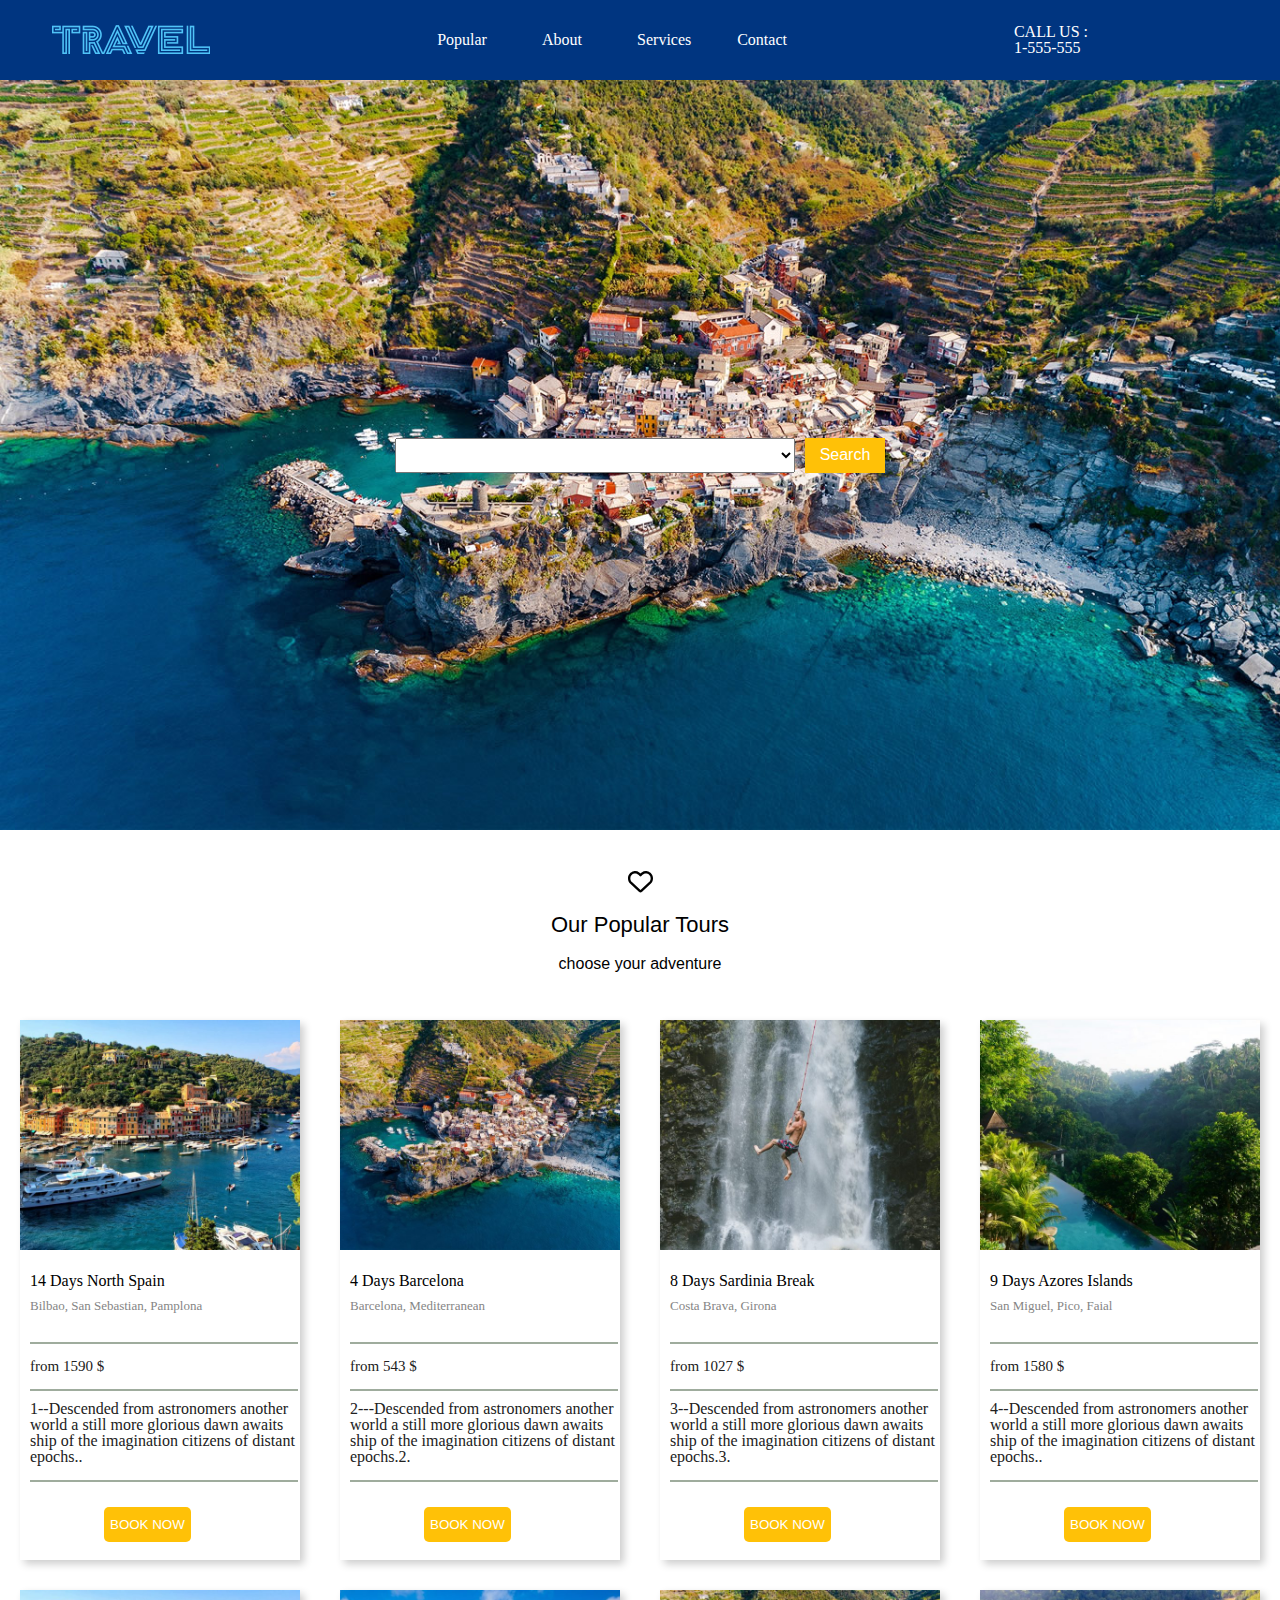
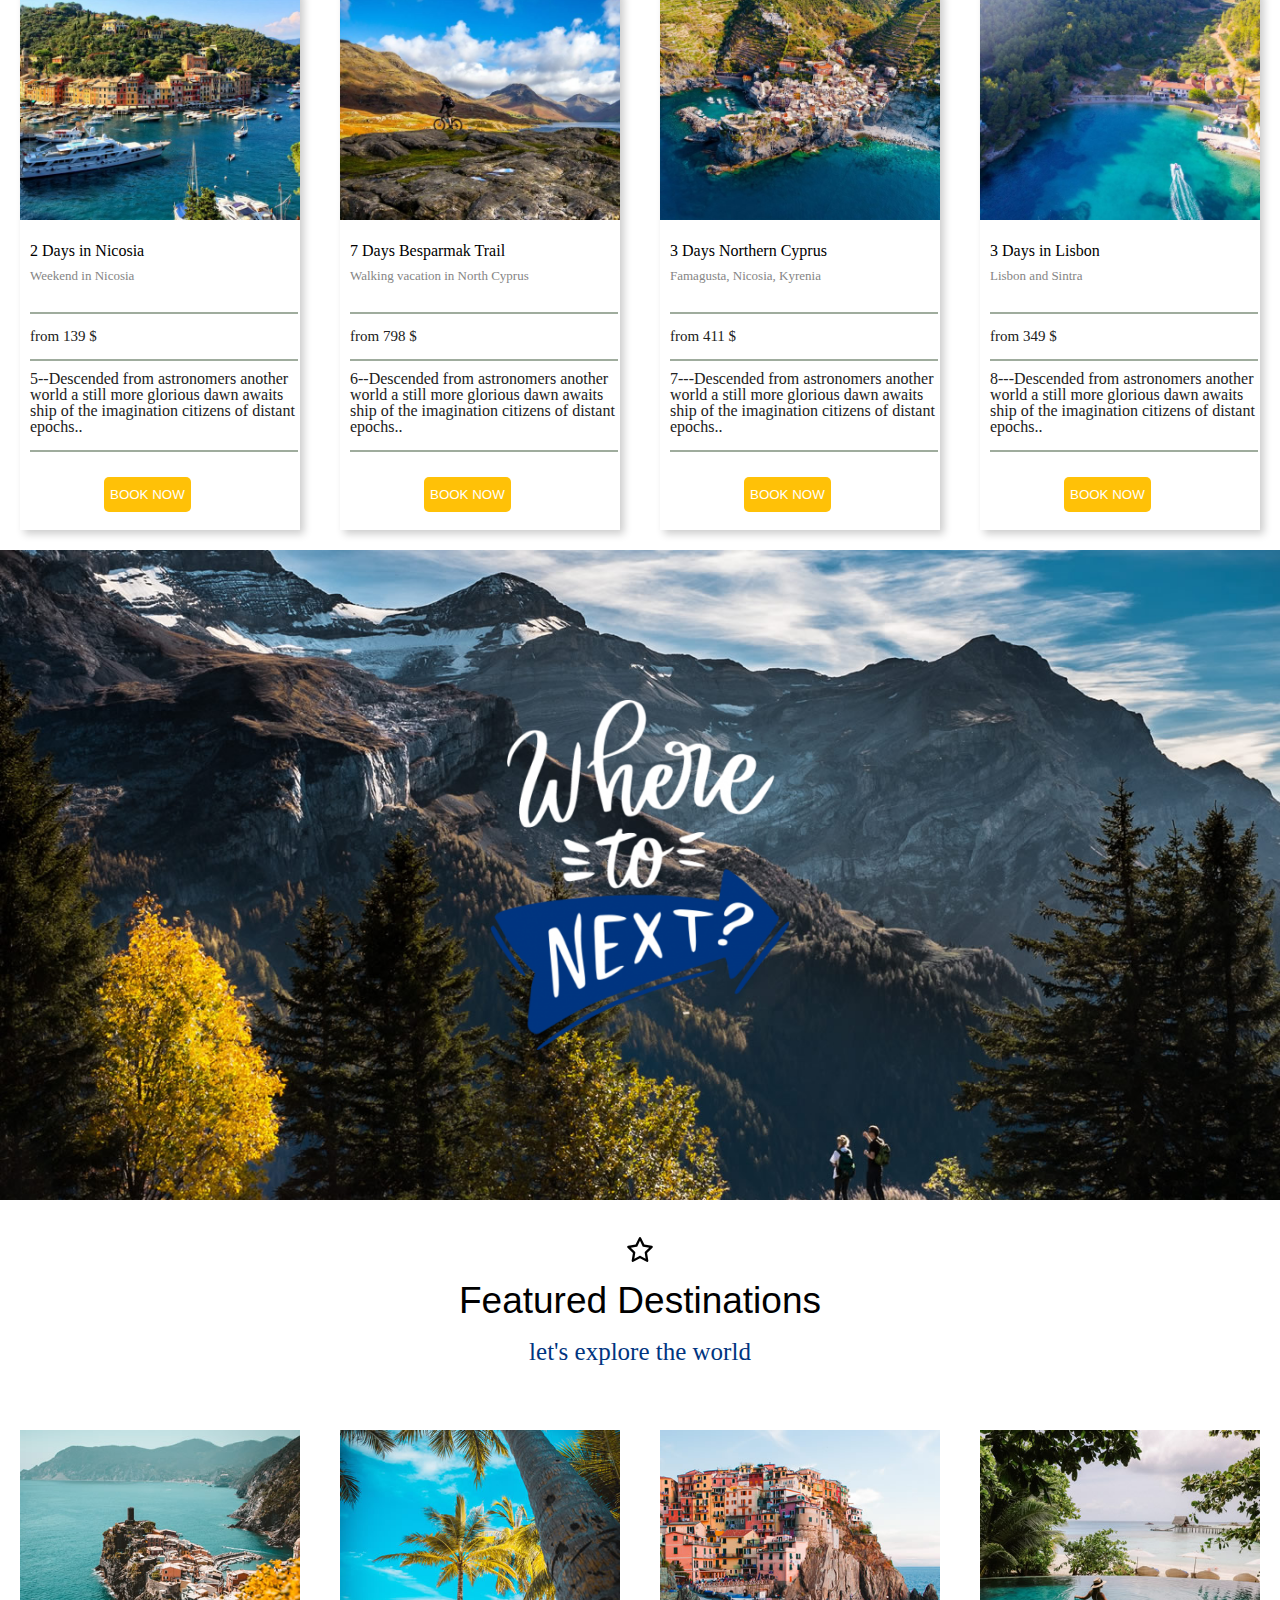
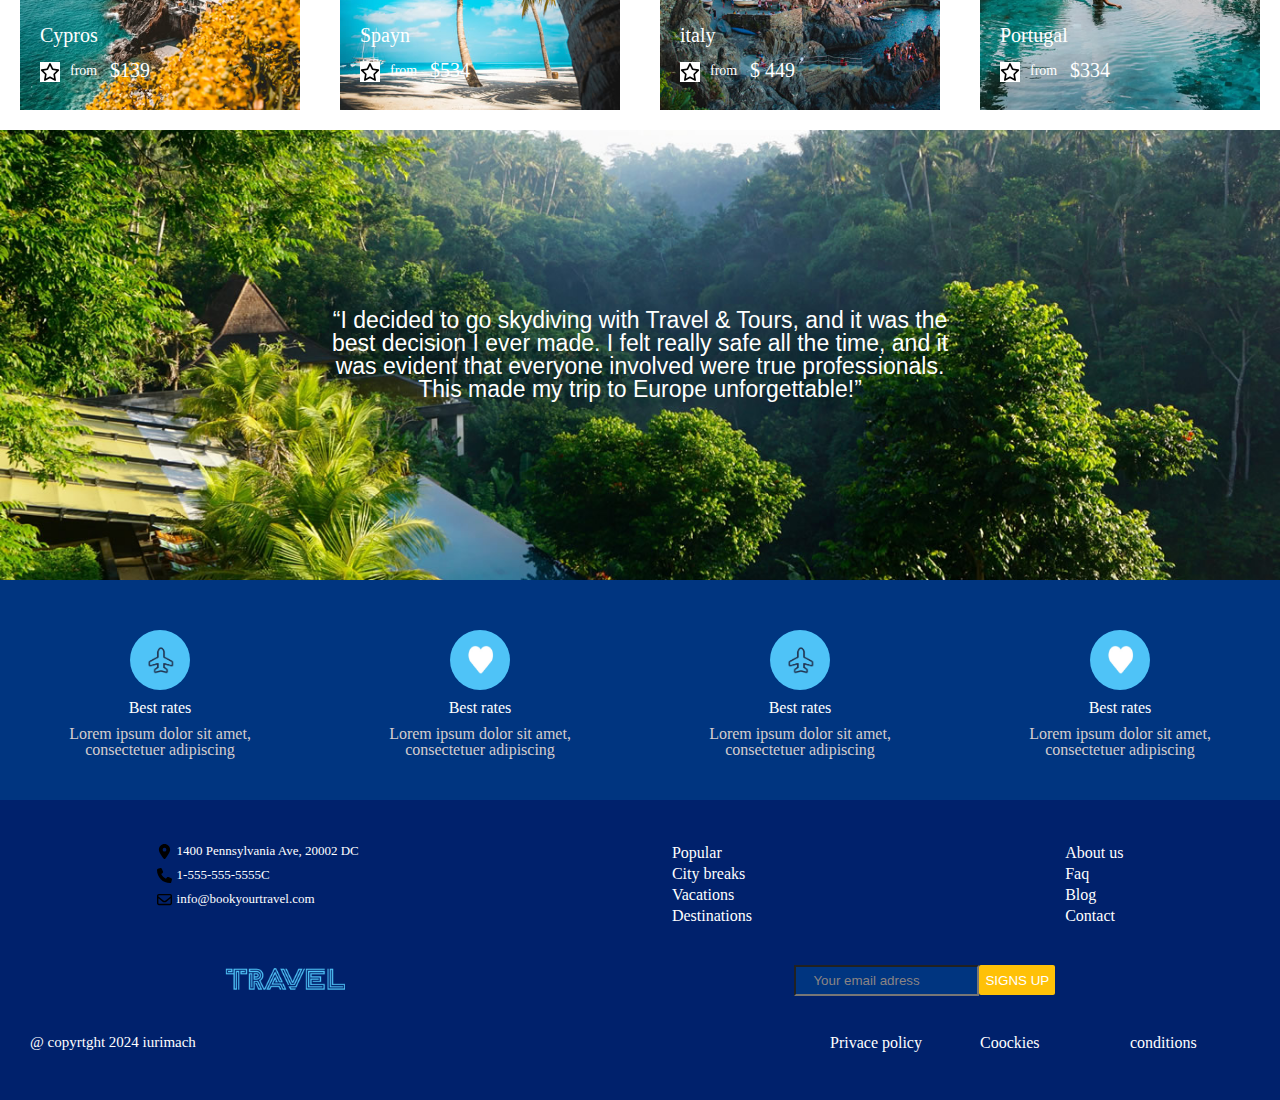
<file: index.html>
<!DOCTYPE html>
<html lang="en">
<head>
    <meta charset="UTF-8">
    <meta name="viewport" content="width=device-width, initial-scale=1.0">
    <title>travel</title>
    <link rel="stylesheet" href="css/reset.css">
    <link rel="stylesheet" href="css/style.css">
    <link rel="stylesheet" href="css/response.css">
    <link rel="stylesheet" href="https://cdnjs.cloudflare.com/ajax/libs/font-awesome/6.0.0/css/all.min.css" integrity="sha512-Ly3gW98vlV5/Hw4+jdZsb1hCGx0VqHpa3D27+Hapn0U0f1lV6pVpeGwQ1dz4+4+EcPVsFgPhmC8gAkjUSIfnUg==" crossorigin="anonymous" referrerpolicy="no-referrer" />
  
</head>
<body>
    <header class="header">
        <div class="headerlogo">
            <a href="#home"><img src="images/logo.png" alt=""></a>
        </div>
        <nav>
            <a href="#home">Popular</a>
            <a href="#about" class="about">About</a>
            <a href="#services" class="services">Services</a>
            <a href="#contact" class="contact">Contact</a>
        </nav>
        <div class="headercontact">
            <p class="headercontact_p">CALL US :</p>
            <p class="headercontact_p">1-555-555</p>

        </div>
        
    </header>

    <div class="coverfotodiv">
        
        <div class="coverfotodiv-infut-wrapper">
            
                <select id="cars" name="cars" class="coverfotodiv-infut">
                    <option value="0" selected></option>
                    <option value="volvo">Cupros</option>
                    <option value="saab">Italy</option>
                    <option value="mercedes">portugal</option>
                    <option value="audi">Spain</option>
                </select>
                <button class="coverbutton" onclick="zoro()">Search</button>
        </div>
    </div>
    <div class="divwrapper2">
        <img src="images/heart-regular.svg" alt="err" class="heart-icon">
        <p class="diwwraper2-p2">Our Popular Tours</p>
        <p class="diwwraper2-p3">choose your adventure</p>
        
    </div>

    <div id="items-container">
       <!-- ეს ივსება ჯს მხრიდან აიტემებით -->
        <div id="itemList">
           
        </div>   
    </div>
    <div class="section3">
        <img src="images/sect3/banner-350x400.png" alt="imgerr" class="sect3-img">
    </div>
    <div class="divwrapper22" >
        <img src="images/star-regular.svg" alt="err" class="heart-icon">
        <p class="diwwraper2-p2" style="font-size: 37px; font-family: 'Work Sans', sans-serif;">Featured Destinations</p>
        <p class="diwwraper2-p3" style="font-family: Satisfy; font-size: 25px;
        color: #003580;">let's explore the world</p>
    </div>
    <div id="items-container2">
        <!-- ეს ივსება ჯს მხრიდან აიტემებით -->
         <div id="itemList2">
           
         </div>   
     </div>
    
    <div class="section5">
        <p class="section5_p">“I decided to go skydiving with Travel & Tours, and it was the best decision I ever made. I felt really safe all the time, and it was evident that everyone involved were true professionals. This made my trip to Europe unforgettable!”
        </p>

    </div>

    <section class="section6">
        <div class="section6-div1-wrapper">
            <div class="section6-div1-wrapper-textwrapper">

                <div class="section6-div-1-imgbacground"><img src="images/airplan2.png" alt="err" class="section6-div1-img"> </div>
                <h3 class="section6-div1-h3">Best rates</h3>
                <p class="section6-div1-p">Lorem ipsum dolor sit amet, consectetuer adipiscing</p>
               
            </div>

            <div class="section6-div1-wrapper-textwrapper">

                <div class="section6-div-1-imgbacground"><img src="images/hear3.png" alt="err" class="section6-div1-img"> </div>
                <h3 class="section6-div1-h3">Best rates</h3>
                <p class="section6-div1-p">Lorem ipsum dolor sit amet, consectetuer adipiscing</p>
               
            </div>
            <div class="section6-div1-wrapper-textwrapper">

                <div class="section6-div-1-imgbacground"><img src="images/airplan2.png" alt="err" class="section6-div1-img"> </div>
                <h3 class="section6-div1-h3">Best rates</h3>
                <p class="section6-div1-p">Lorem ipsum dolor sit amet, consectetuer adipiscing</p>
               
            </div>
            <div class="section6-div1-wrapper-textwrapper">

                <div class="section6-div-1-imgbacground"><img src="images/hear3.png" alt="err" class="section6-div1-img"> </div>
                <h3 class="section6-div1-h3">Best rates</h3>
                <p class="section6-div1-p">Lorem ipsum dolor sit amet, consectetuer adipiscing</p>
               
            </div>
        </div>

        <div class="section6-div2-wrapper"></div>

    </section>
    <footer>
        <div class="footerheader">
            <div class="footerdiv1">
                <div class="footerdiv1child1">
                    <img src="images/location-dot-solid.svg" alt="fotoerr" class="iconfoter">
                    <p class="footerspan">1400 Pennsylvania Ave, 20002 DC</p>
                </div>
                <div class="footerdiv1child1">
                    <img src="images/phone-solid.svg" alt="fotoerr" class="iconfoter">
                    <p class="footerspan"> 1-555-555-5555C</p>
                </div>
                <div class="footerdiv1child1">
                    <img src="images/konvertr.svg" alt="fotoerr" class="iconfoter">
                    <p class="footerspan">info@bookyourtravel.com</p>
                </div>
            </div>

            <div class="fototerdiv2">
                <a href="#Popular" class="fototerdiv2ahref">Popular</a>
                <a href="#City breaks" class="fototerdiv2ahref">City breaks</a>
                <a href="#Vacations" class="fototerdiv2ahref">Vacations</a>
                <a href="#Destinations" class="fototerdiv2ahref">Destinations</a>

            </div>

            <div class="fototerdiv2">
                <a href="#About us" class="fototerdiv2ahref">About us</a>
                <a href="#Faq" class="fototerdiv2ahref">Faq</a>
                <a href="#Blog" class="fototerdiv2ahref">Blog</a>
                <a href="#Contact" class="fototerdiv2ahref">Contact</a>

            </div>
        </div>

        <div class="footercentr">
            <div> <img src="images/logo.png" alt="fotoerr" class="footertravel"></div>
           
            <div class="email">
                <input type="text" placeholder="Your email adress" class="footeremail">
                <button class="footerbutton">Signs up</button>
            </div>
        </div>
        <div class="footerend">
            <div>
                <p class="footerendp">@  copyrtght 2024 iurimach</p>
            </div>
            <div class="footerednpwrapper">
                <p class="footerednpwrapperpteg">Privace policy</p>
                <p class="footerednpwrapperpteg">Coockies</p>
                <p class="footerednpwrapperpteg"> conditions</p>
                

            </div>
        </div>

    </footer>
      
    <script src="js/app.js"></script>
</body>
</html>
</file>
<file: css/style.css>
.header{
    display: flex;
    justify-content: space-between;
    align-items: center;
    background-color: #003580;
   width: 100%;
   
}
.headerlogo{
    margin-left: 4%;
}
.headerh1{
    color: wheat;
    
}
nav {
    
   display: flex;
   justify-content: space-around;
   align-items: center;
    width: 400px;
    height: 80px;
    margin: 0 auto;
    overflow: hidden;
}


nav a {
    
   width: 50px;
    display: block;
    color: white;
    text-align: center;
    
    text-decoration: none;
}

/* Change color on hover */
nav a:hover {
    background-color: #ddd;
    color: black;
}

.headercontact{
    margin-right: 15%;
}
.headercontact_p{
    color: white;
}

.coverfotodiv{
    background-image: url("../images/div1/div1_img2.jpg");
    width: 100%;
    height: 750px;
    background-repeat: no-repeat;
    background-size: contain;
    display: flex;
    justify-content: center;
    align-items: center;
    position: relative;
    background-size: cover;
    
}

.coverfotodiv-infut-wrapper{
    
    display: flex;
    justify-content: center;
    position: absolute;
    align-items: center;
    flex-wrap: wrap;
}

.coverfotodiv-infut{
    width: 400px;
    height: 35px;
  
}
.coverbutton{
    height: 35px;
    width: 80px;
    margin-left: 10px;
    border: none;
    background-color: #ffc107;
    color:white;
    font-size: 16px;
    cursor: pointer;
}
/*       meore    divi     მეორე      დივი----- */

.divwrapper2{
   
    display: flex;
    flex-direction:column;
    width: 100%;
    height: 100px;
    margin-top: 40px;
    justify-content: center;
    align-items: center;
}
.divwrapper22{
   
    display: flex;
    flex-direction:column;
    width: 100%;
    height: 100px;
    margin-top: 50px;
    
   
    justify-content: center;
    align-items: center;
}

.diwwraper2-p2{
    margin-top: 20px;
    font-family: Impact, Haettenschweiler, 'Arial Narrow Bold', sans-serif;
    font-size: 22px;
}
.diwwraper2-p3{
    margin-top: 20px;
    font-family:Arial, Helvetica, sans-serif;
}
.heart-icon{
    height: 25px;
}


/* items style------------                                  ------------------*/
#items-container{
    width: 100%;
   
}
#itemList{
    width: 100%;
    height: auto;
    position: relative;
    display: flex;
    flex-wrap: wrap;
   justify-content: space-around;
   margin-top: 20px;

}
/* ეს არის თითოეული იტემის ყუთი */
.item{ 
    width: 280px;
    height: 540px;
    margin-top: 30px;
    
    box-shadow: 4px 4px 8px rgba(0, 0, 0, 0.2);
}
.itemimg{
    width: 280px;
    height: 230px;
    margin-bottom: 20px;

}
.item>h2{
   margin-left: 10px;
   margin-bottom: 10px;
}
.item>h3{
    color: #858585;
    font-size: 13px;
    margin-left: 10px;
    margin-bottom: 30px;
}

.item>p{
    width: 95%;
    margin-left: 10px;

    color: #212121;
}

.itemprice{
    width: 100%;
    font-size: 15px;
}
/* ეს აკეთებს ხაზის გავლებას ქვემოდან დივის */
.itemprice::after {
    content: "";
     border: 1px solid #9fac9d;
      width: 100%;
     display: block;
     margin-top: 15px;
    }

.itemprice::before {
    content: "";
        border: 1px solid #9fac9d;
        width: 100%;
        display: block;
        margin-bottom: 15px;
    }
.description{
    margin-top: 10px;
}
.description::after {
    content: "";
  
    border: 1px solid #9fac9d;
    width: 100%;
    display: block;
    margin-top: 15px;
    margin-bottom: 15px; 
}






.itembutton{
    background-color: #ffc107;
    border:  none;
    cursor: pointer;
    height: 35px;
    border-radius: 5px;
    margin-top: 10px;
    margin-left: 30%;
    color: #FFFFFF;
}



/* section 3 */

.section3{
    margin-top: 20px;
    position: relative;
    width: 100%;
    background: url('../images/sect3/sec3-img.jpg') ;
    height: 650px;
    display: flex;
    align-items: center;
    justify-content: center;
    background-repeat: no-repeat;
    background-size: cover;
   
}
.sect3-img{
    position: absolute;
    max-width: 300px;
    height: 350px;

}


/*----------------------------- conteiner 4 - item 2------------------------- */

#items-container2{
    margin-top: 80px;
}
#itemList2{
    display: flex;
    width: 100%;
    height: 270px;
    height: auto;
    position: relative;
    display: flex;
    flex-wrap: wrap;
   justify-content: space-around;
   margin-top: 20px;
 
}
.item2{
    position: relative;
    height: 290px;
    width: 280px;
    display: flex;
    flex-wrap: wrap;
}

.itemimg2{
    max-width: 290px;
    height: 280px;
    position: absolute;
}

.item2title{
    position: absolute;
    color: white;
    margin-top:195px;
    margin-left: 20px;
    font-size: larger;
    font-size: 20px;
   
}
.item2icon{
    width: 100px;
    color: wheat;
    background-color: #ffffff;
    width: 20px;
    height: 20px;
    position: absolute;
    margin-top:232px;
    margin-left: 20px;
}
.itemprice2from{
    position: absolute;
    color: white;
    margin-top:234px;
    margin-left: 50px;
    font-size: larger;
    font-size: 14px;
}
.itemprice2{
    position: absolute;
    color: white;
    margin-top:230px;
    margin-left: 90px;
    font-size: larger;
    font-size: 20px;
}
/*------------------------ section5 ------------*/
.section5{
    margin-top: 10px;
    position: relative;
    width: 100%;
    background: url('../images/sect5/tac9.jpg') ;
    height: 450px;
    background-size: cover; /* Adjust as needed */
    background-position: center center; 
    display: flex;
    justify-content: center;
    align-items: center;
}

.section5_p{
    width: 630px;
    text-align: center;
    color: #ffffff;
    font-size: 23px;
    vertical-align: baseline;
    font-family: 'Work Sans', sans-serif;
}
/* section6-div1-wrapper--------------------- */
.section6-div1-wrapper{
    display: flex;
    flex-wrap: wrap;
    width: 100%;
    justify-content: space-around;
    background-color: #003580;
    height: 220px;
}

.section6-div1-wrapper-textwrapper{
    display: flex;
    flex-direction: column;
    margin-top: 50px;
    width: 220px;
    height: 200px;
    align-items: center;
   
    
}

.section6-div-1-imgbacground{
    width: 60px;
    height: 60px;
    display: flex;
    justify-content: center;
    align-items: center;
    
    background: #4fc3f7;
    border-radius: 50px;

}
.section6-div1-img{
    width: 30px;
    height: 30px;
   
    
}



.section6-div1-h3{
    color: white;
    margin-top: 10px;
    margin-bottom: 10px;
}

.section6-div1-p{
    width: 200px;
    color: #d5cdcd;
    text-align: center;
    
    
}


/*-------------- footer -------------------*/


footer{
    width: 100%;
    background-color: #00216c;
    height: 300px;
    
}
.footerheader{
    height: 90px;
    width: 100%;
    padding-top: 40px;
   
    display: flex;
    justify-content: space-around;
}
.footerdiv1{
   
    max-width: 220px;
    height: 200px;
   
}
.footerdiv1child1{
    display: flex;
    max-width: 220px;
    height: 20px;
    margin-top: 4px;
}
.iconfoter{
    width: 15px;
    height: 15px;
   
}
.footerspan{
    font-size: 13px;
    color: white;
    margin-left: 5px;
    
}

.fototerdiv2{
    display: flex;
    flex-direction: column;
}
.fototerdiv2ahref{
    color: white;
    margin-top: 5px;
    text-decoration: none;
}

.footercentr{
    width:100%;
    height: 70px;
    margin-top: 15px;
    display: flex;
    justify-content: space-around;
    align-items: center;
}
.footertravel{
    width: 120px;
}
.footeremail{
    max-width: 220px;
    height: 25px;
    background: #003580;
    color: #fff;

}
.footeremail::placeholder{
    margin-left: 10px;
    padding-left: 15px;
    color: #8a8484;
   

    
}

.footerbutton{
    background-color: #ffc107;
    cursor: pointer;
    text-transform: uppercase;
    height: 30px;
    text-align: center;
    border: none;
    color: white;
    border-radius: 2px;
    margin-left: -4px;
}


.footerend{
    width: 100%;
    height: 30px;
    margin-top: 20px;
    display: flex;
    justify-content:space-between;
}

.footerendp{
    color: white;
    font-size: 15px;
    width: 100%;
    padding-left: 30px;
}
.footerednpwrapper{
    max-width: 700px;
    
    display: flex;
    color: white;
    justify-content: space-around;
    flex-wrap: wrap;
    
}

.footerednpwrapperpteg{
    width: 120px;
    padding-right: 30px;
}
</file>
<file: css/response.css>
@media screen and (max-width: 600px) {
   
   .section6-div1-wrapper{
    height: auto;
   }
   .services,.about,.headercontact_p{
    display: none;
   }
   .headerlogo>a>img{
    width: 100px;

   }
   .coverfotodiv-infut-wrapper{
      width: 90%;
   }
   .coverbutton{
      margin-top: 10px;
   }
   .footercentr{
      flex-wrap: wrap;
   }
    .footerheader{
      flex-wrap: wrap;
      height: auto;
    }
    footer{
      height: auto;
    }
  
  }
</file>
